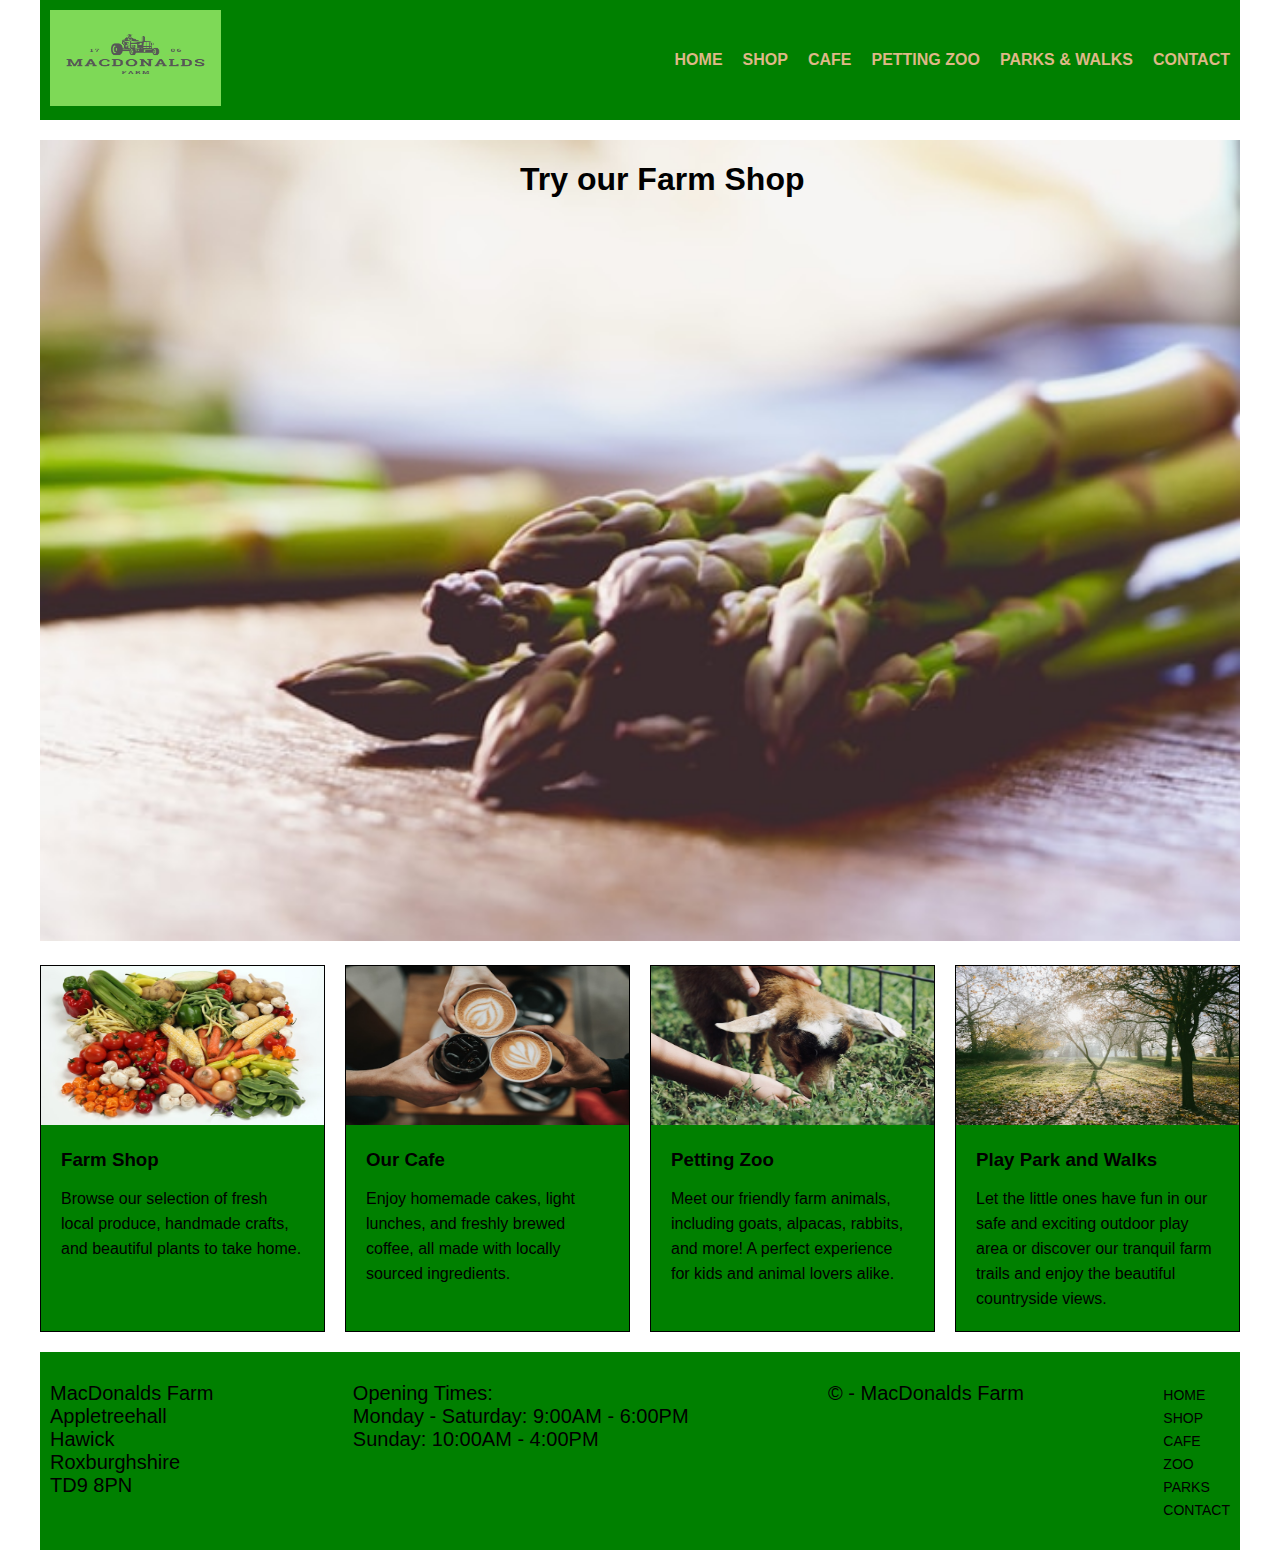
<file: index.html>
<!DOCTYPE html>
<html lang="en">
<head>
    <meta charset="UTF-8">
    <meta name="author" content="Jamie Howell">
    <meta name="description" content="Macdonalds Farm">
    <meta name="viewport" content="width=device-width, initial-scale=1.0">
    <title>MacDonalds Farm</title>
    <link rel="stylesheet" href="css/style.css">
</head>
<body>
    <header>
        <div class="logo">
            <img src="images/macdonalds.png" alt="farm logo">
        </div>
        <nav class="main-nav">
            <ul class="main-ul">
                <li><a href="index.html">HOME</a></li>
                <li><a href="shop.html">SHOP</a></li>
                <li><a href="cafe.html">CAFE</a></li>
                <li><a href="zoo.html">PETTING ZOO</a></li>
                <li><a href="parks.html">PARKS & WALKS</a></li>
                <li><a href="contact.html">CONTACT</a></li>
            </ul>
        </nav>
    </header>
    <main>
        <section class="hero">
            <img src="images/asparagushero.jpg" alt="asparagus">
            <h1>Try our Farm Shop</h1>
        </section>
        <section class="cards">
            <div class="cards-container">
                <div class="card">
                    <img src="images/veg.jpg" alt="vegetables">
                    <div class="card-content">
                        <h3>Farm Shop</h3>
                        <p>Browse our selection of fresh local produce, handmade crafts, and beautiful plants to take home.</p>
                    </div>
                </div>
                <div class="card">
                    <img src="images/coffee.jpg" alt="coffee">
                    <div class="card-content">
                        <h3>Our Cafe</h3>
                        <p>Enjoy homemade cakes, light lunches, and freshly brewed coffee, all made with locally sourced ingredients.</p>
                    </div>
                </div>
                <div class="card">
                    <img src="images/zoo.jpg" alt="petting zoo">
                    <div class="card-content">
                        <h3>Petting Zoo</h3>
                        <p>Meet our friendly farm animals, including goats, alpacas, rabbits, and more! A perfect experience for kids and animal lovers alike.</p>
                    </div>
                </div>
                <div class="card">
                    <img src="images/park.jpg" alt="parkland">
                    <div class="card-content">
                        <h3>Play Park and Walks</h3>
                        <p>Let the little ones have fun in our safe and exciting outdoor play area or discover our tranquil farm trails and enjoy the beautiful 
                            countryside views. </p>
                    </div>
                </div>
            </div>
        </section>
    </main>
    <footer>
        <div class="footer-container">
            <nav class="footer-address">
                <p>MacDonalds Farm</p>
                <ul class="address-ul">
                    <li>Appletreehall</li>
                    <li>Hawick</li>
                    <li>Roxburghshire</li>
                    <li>TD9 8PN</li>
                </ul>
            </nav>
            <nav class="opening-times">
                <p>Opening Times:</p>
                <p>Monday - Saturday: 9:00AM - 6:00PM</p>
                <p>Sunday: 10:00AM - 4:00PM</p>
            </nav>
            <nav>
                <p class="copyright"> &copy; - MacDonalds Farm</p>
            </nav>
            <nav class="footer-nav">
                <ul class="footer-ul">
                    <li><a href="index.html">HOME</a></li>
                    <li><a href="shop.html">SHOP</a></li>
                    <li><a href="cafe.html">CAFE</a></li>
                    <li><a href="zoo.html">ZOO</a></li>
                    <li><a href="parks.html">PARKS</a></li>
                    <li><a href="contact.html">CONTACT</a></li>
                </ul>
            </nav>
        </div>
    </footer>
</body>
</html>
</file>
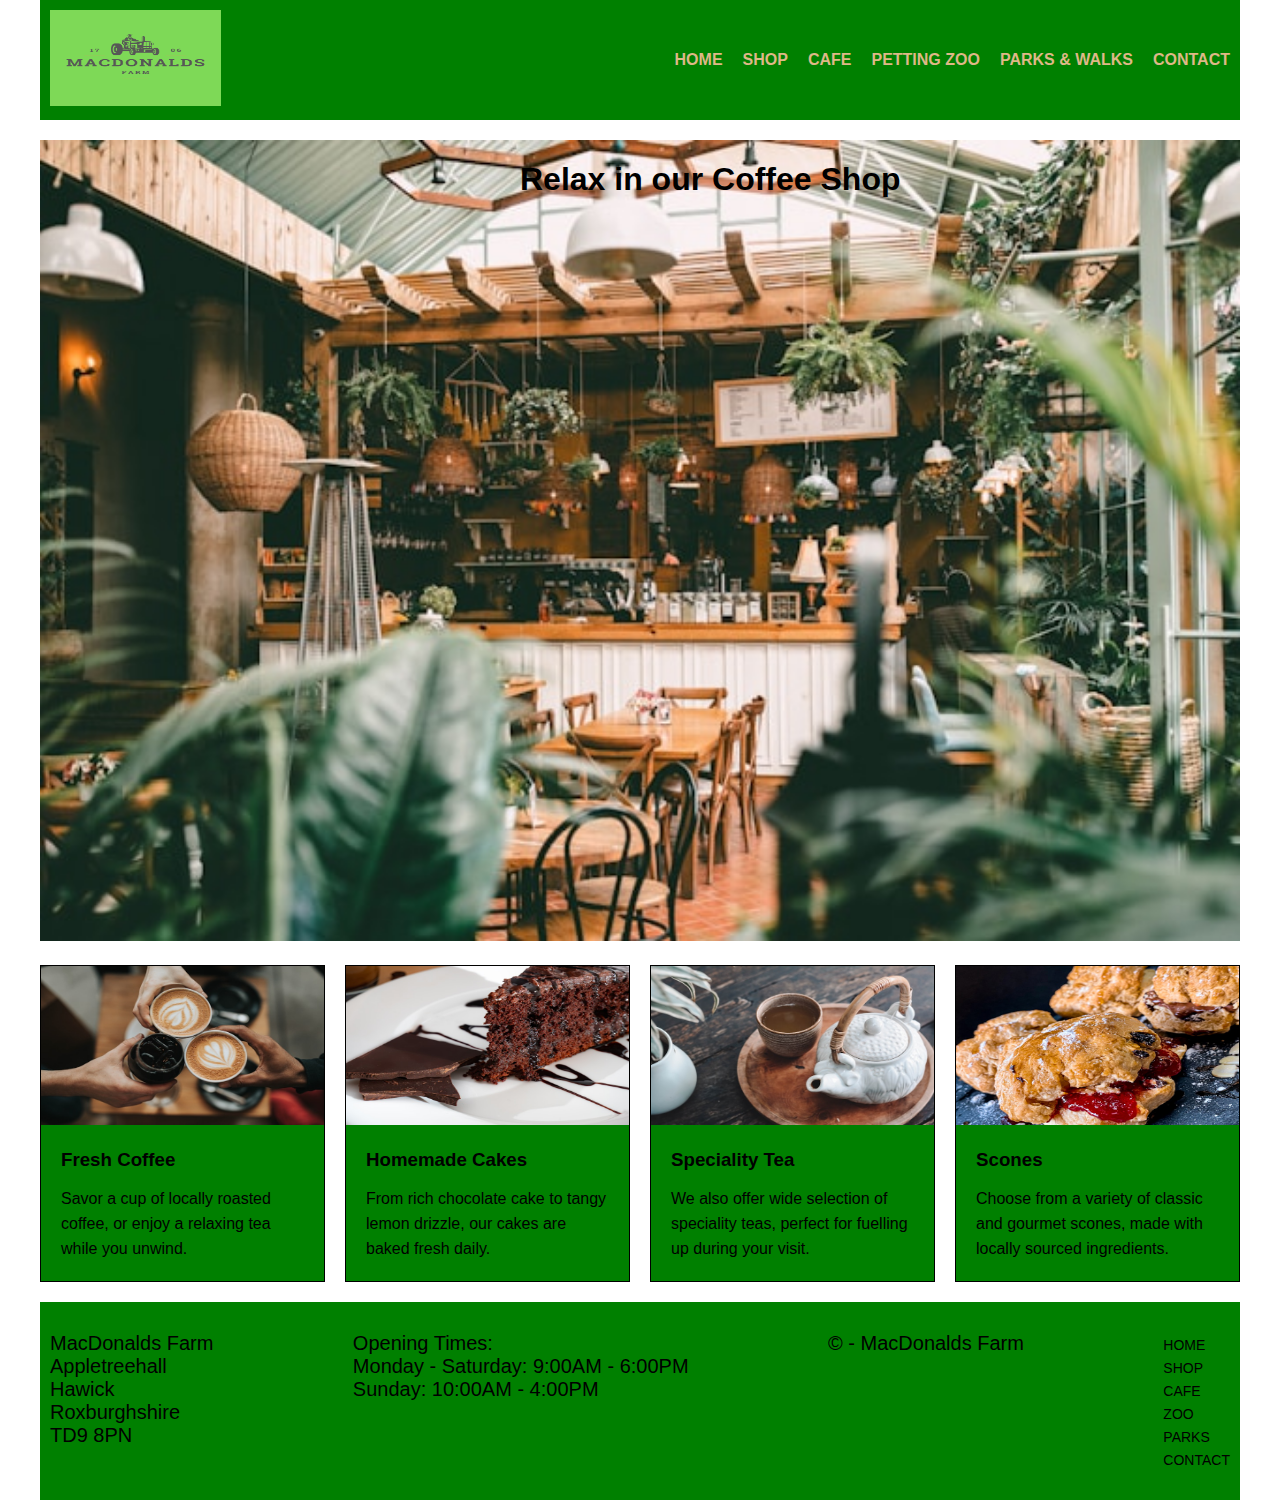
<file: cafe.html>
<!DOCTYPE html>
<html lang="en">
<head>
    <meta charset="UTF-8">
    <meta name="author" content="Jamie Howell">
    <meta name="description" content="Macdonalds Farm">
    <meta name="viewport" content="width=device-width, initial-scale=1.0">
    <title>Cafe</title>
    <link rel="stylesheet" href="css/style.css">
</head>
<body>
    <header>
        <div class="logo">
            <img src="images/macdonalds.png" alt="Company Logo">
        </div>
        <nav class="main-nav">
            <ul class="main-ul">
                <li><a href="index.html">HOME</a></li>
                <li><a href="shop.html">SHOP</a></li>
                <li><a href="cafe.html">CAFE</a></li>
                <li><a href="zoo.html">PETTING ZOO</a></li>
                <li><a href="parks.html">PARKS & WALKS</a></li>
                <li><a href="contact.html">CONTACT</a></li>
            </ul>
        </nav>
    </header>
    <main>
        <section class="hero">
            <img src="images/cafe.jpg" alt="coffee shop">
            <h1>Relax in our Coffee Shop</h1>
        </section>
        <section class="cards">
            <div class="cards-container">
                <div class="card">
                    <img src="images/coffee.jpg" alt="coffee">
                    <div class="card-content">
                        <h3>Fresh Coffee</h3>
                        <p>Savor a cup of locally roasted coffee, or enjoy a relaxing tea while you unwind. </p>
                    </div>
                </div>
                <div class="card">
                    <img src="images/cake.jpg" alt="cake">
                    <div class="card-content">
                        <h3>Homemade Cakes</h3>
                        <p>From rich chocolate cake to tangy lemon drizzle, our cakes are baked fresh daily.</p>
                    </div>
                </div>
                <div class="card">
                    <img src="images/tea.jpg" alt="tea">
                    <div class="card-content">
                        <h3>Speciality Tea</h3>
                        <p>We also offer wide selection of speciality teas, perfect for fuelling up during your visit.</p>
                    </div>
                </div>
                <div class="card">
                    <img src="images/scones.jpg" alt="scones">
                    <div class="card-content">
                        <h3>Scones</h3>
                        <p>Choose from a variety of classic and gourmet scones, made with locally sourced ingredients. </p>
                    </div>
                </div>
            </div>
        </section>
    </main>
    <footer>
        <div class="footer-container">
            <nav class="footer-address">
                <p>MacDonalds Farm</p>
                <ul class="address-ul">
                    <li>Appletreehall</li>
                    <li>Hawick</li>
                    <li>Roxburghshire</li>
                    <li>TD9 8PN</li>
                </ul>
            </nav>
            <nav class="opening-times">
                <p>Opening Times:</p>
                <p>Monday - Saturday: 9:00AM - 6:00PM</p>
                <p>Sunday: 10:00AM - 4:00PM</p>
            </nav>
            <nav>
                <p class="copyright"> &copy; - MacDonalds Farm</p>
            </nav>
            <nav class="footer-nav">
                <ul class="footer-ul">
                    <li><a href="index.html">HOME</a></li>
                    <li><a href="shop.html">SHOP</a></li>
                    <li><a href="cafe.html">CAFE</a></li>
                    <li><a href="zoo.html">ZOO</a></li>
                    <li><a href="parks.html">PARKS</a></li>
                    <li><a href="contact.html">CONTACT</a></li>
                </ul>
            </nav>
        </div>
    </footer>
</body>
</html>
</file>
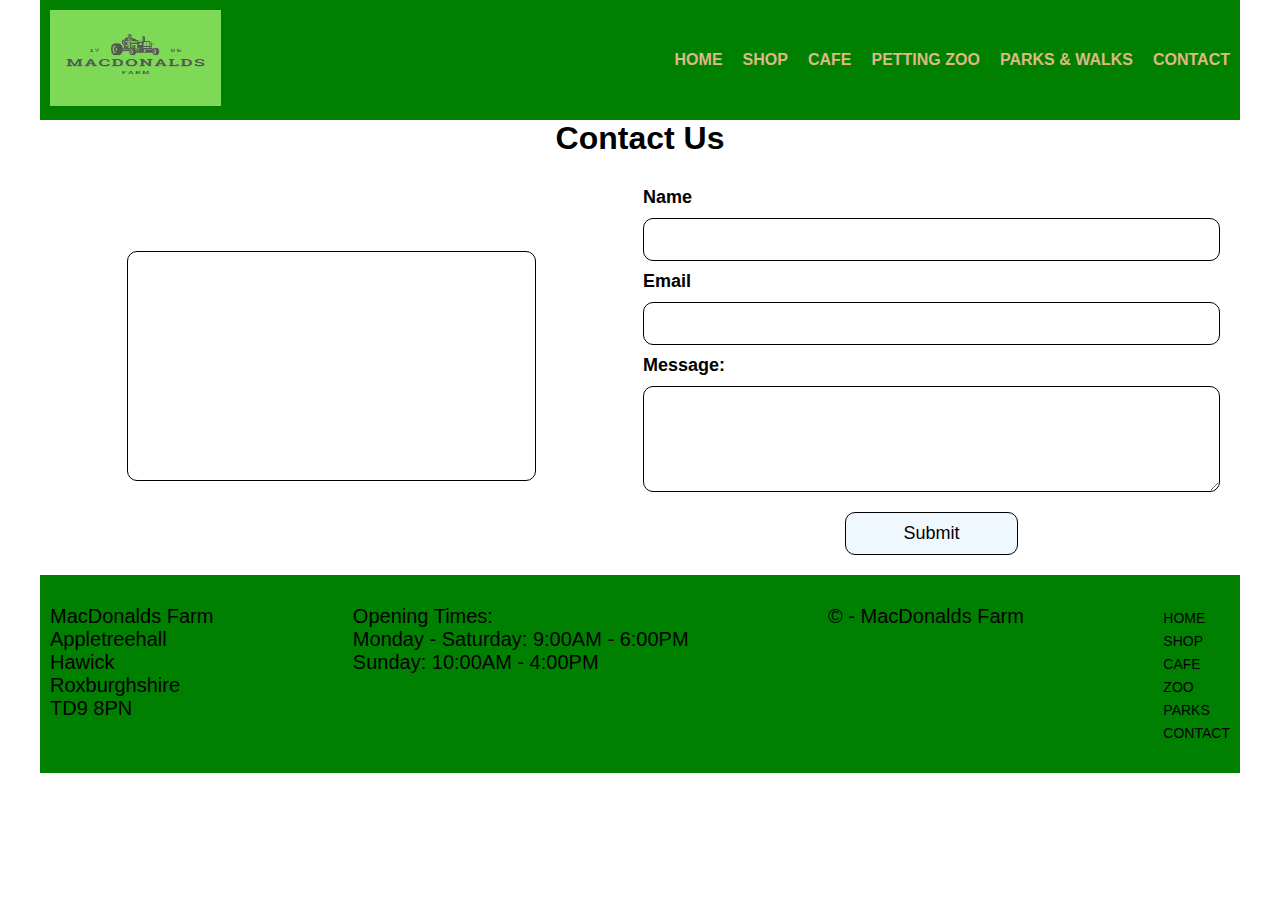
<file: contact.html>
<!DOCTYPE html>
<html lang="en">
<head>
    <meta charset="UTF-8">
    <meta name="author" content="Jamie Howell">
    <meta name="description" content="Macdonalds Farm">
    <meta name="viewport" content="width=device-width, initial-scale=1.0">
    <title>Contact</title>
    <link rel="stylesheet" href="css/style.css">
</head>
<body>
    <header>
        <div class="logo">
            <img src="images/macdonalds.png" alt="Company Logo">
        </div>
        <nav class="main-nav">
            <ul class="main-ul">
                <li><a href="index.html">HOME</a></li>
                <li><a href="shop.html">SHOP</a></li>
                <li><a href="cafe.html">CAFE</a></li>
                <li><a href="zoo.html">PETTING ZOO</a></li>
                <li><a href="parks.html">PARKS & WALKS</a></li>
                <li><a href="contact.html">CONTACT</a></li>
            </ul>
        </nav>
    </header>
    <main>
        <div>
            <h1 class="contact-header">Contact Us</h1>
        </div>
        <div class="contact">
            <div class="map">
                <iframe src="https://www.google.com/maps/embed?pb=!1m14!1m8!1m3!1d36201.96778941472!2d-2.7835911!3d55.4518055!3m2!1i1024!2i768!4f13.1!3m3!1m2!1s0x487d7e0f8e381c99%3A0xe6b0a0b8cf913114!2sAppletreehall%2C%20Hawick%20TD9%208PN!5e0!3m2!1sen!2suk!4v1742647991608!5m2!1sen!2suk" allowfullscreen="" loading="lazy" referrerpolicy="no-referrer-when-downgrade"></iframe>
            </div>
            <form>
                <label for="name">Name</label>
                <input type="text" id="name" required>
                <label for="email">Email</label>
                <input type="email" id="email" required>
                <label for="message">Message:</label>
                <textarea id="message" rows="4" cols="50" required></textarea>
                <input type="submit" value="Submit">
            </form>
        </div>
    </main>
<footer>
        <div class="footer-container">
            <nav class="footer-address">
                <p>MacDonalds Farm</p>
                <ul class="address-ul">
                    <li>Appletreehall</li>
                    <li>Hawick</li>
                    <li>Roxburghshire</li>
                    <li>TD9 8PN</li>
                </ul>
            </nav>
            <nav class="opening-times">
                <p>Opening Times:</p>
                <p>Monday - Saturday: 9:00AM - 6:00PM</p>
                <p>Sunday: 10:00AM - 4:00PM</p>
            </nav>
            <nav>
                <p class="copyright"> &copy; - MacDonalds Farm</p>
            </nav>
            <nav class="footer-nav">
                <ul class="footer-ul">
                    <li><a href="index.html">HOME</a></li>
                    <li><a href="shop.html">SHOP</a></li>
                    <li><a href="cafe.html">CAFE</a></li>
                    <li><a href="zoo.html">ZOO</a></li>
                    <li><a href="parks.html">PARKS</a></li>
                    <li><a href="contact.html">CONTACT</a></li>
                </ul>
            </nav>
        </div>
    </footer>
</body>
</html>
</file>
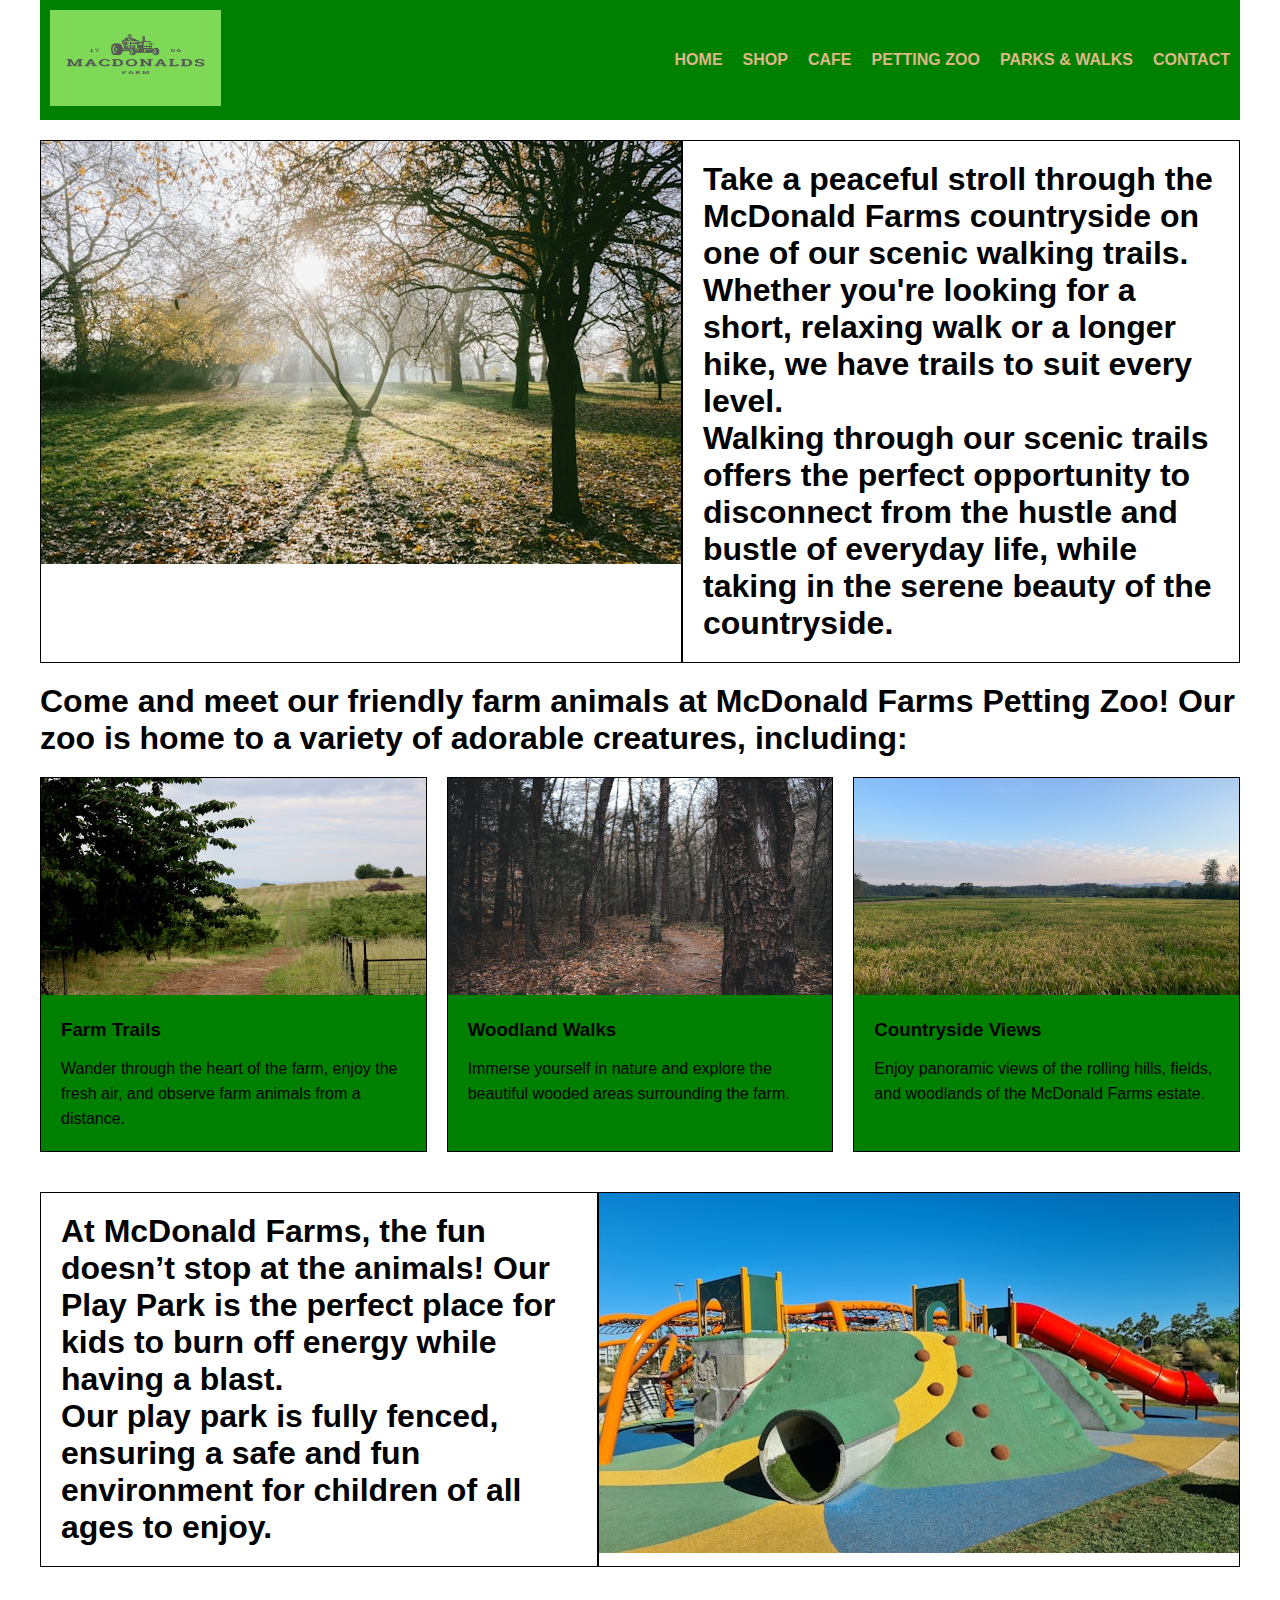
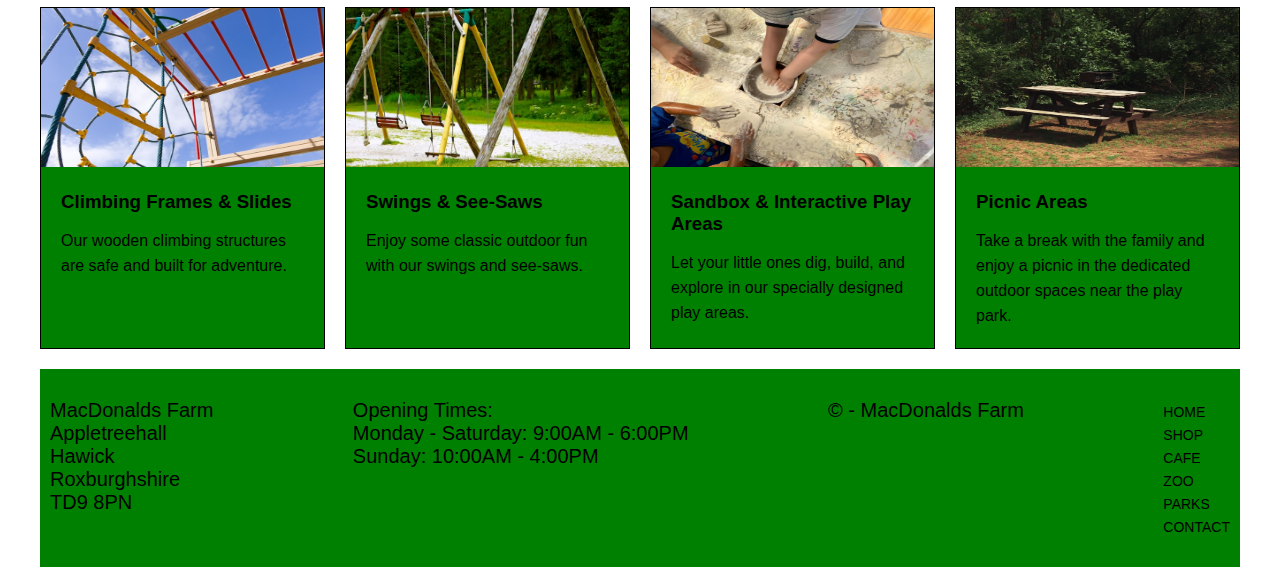
<file: parks.html>
<!DOCTYPE html>
<html lang="en">
<head>
    <meta charset="UTF-8">
    <meta name="author" content="Jamie Howell">
    <meta name="description" content="Macdonalds Farm">
    <meta name="viewport" content="width=device-width, initial-scale=1.0">
    <title>Parks</title>
    <link rel="stylesheet" href="css/style.css">
</head>
<body>
    <header>
        <div class="logo">
            <img src="images/macdonalds.png" alt="Company Logo">
        </div>
        <nav class="main-nav">
            <ul class="main-ul">
                <li><a href="index.html">HOME</a></li>
                <li><a href="shop.html">SHOP</a></li>
                <li><a href="cafe.html">CAFE</a></li>
                <li><a href="zoo.html">PETTING ZOO</a></li>
                <li><a href="parks.html">PARKS & WALKS</a></li>
                <li><a href="contact.html">CONTACT</a></li>
            </ul>
        </nav>
    </header>
    <main>
        <section class="banner">
            <div class="banner-image">
                <img src="images/park.jpg" alt="Boy feeding an animal">
            </div>
            <div class="banner-content">
                <h1>Take a peaceful stroll through the McDonald Farms countryside on one of 
                    our scenic walking trails. Whether you're looking for a short, relaxing walk 
                    or a longer hike, we have trails to suit every level.</h1>
                <h1>Walking through our scenic trails offers the perfect opportunity to 
                    disconnect from the hustle and bustle of everyday life, while taking in the 
                    serene beauty of the countryside.</h1>
            </div>           
        </section>
        <section>
            <h1>Come and meet our friendly farm animals at McDonald Farms Petting Zoo! Our zoo is home to a variety of adorable creatures, including:</h1>
        </section>
        <section class="cards">
            <div class="cards-container">
                <div class="three-card">
                    <img src="images/farmtrail.jpg" alt="Farm Trail">
                    <div class="card-content">
                        <h3>Farm Trails</h3>
                        <p>Wander through the heart of the farm, enjoy the fresh air, and observe farm animals from a distance.</p>
                    </div>
                </div>
                <div class="three-card">
                    <img src="images/woodlandwalk.jpg" alt="Woodland Walks">
                    <div class="card-content">
                        <h3>Woodland Walks</h3>
                        <p> Immerse yourself in nature and explore the beautiful wooded areas surrounding the farm.</p>
                    </div>
                </div>
                <div class="three-card">
                    <img src="images/countryside.jpg" alt="Countryside Views">
                    <div class="card-content">
                        <h3>Countryside Views</h3>
                        <p>Enjoy panoramic views of the rolling hills, fields, and woodlands of the McDonald Farms estate. </p>
                    </div>
                </div>

            </div>
        </section>
        <section class="banner">
            <div class="banner-content">
                <h1>At McDonald Farms, the fun doesn’t stop at the animals! Our Play Park is 
                    the perfect place for kids to burn off energy while having a blast.</h1>
                <h1>Our play park is fully fenced, ensuring a safe and fun environment for 
                    children of all ages to enjoy.</h1>
            </div> 
            <div class="banner-image">
                <img src="images/playpark.jpg" alt="Boy feeding an animal">
            </div>           
        </section>
        <section class="cards">
            <div class="cards-container">
                <div class="card">
                    <img src="images/climbing.jpg" alt="Climbing Frame">
                    <div class="card-content">
                        <h3>Climbing Frames & Slides</h3>
                        <p>Our wooden climbing structures are safe and built for adventure. </p>
                    </div>
                </div>
                <div class="card">
                    <img src="images/swings.jpg" alt="Swings">
                    <div class="card-content">
                        <h3>Swings & See-Saws</h3>
                        <p>Enjoy some classic outdoor fun with our swings and see-saws. </p>
                    </div>
                </div>
                <div class="card">
                    <img src="images/sand.jpg" alt="Sand Pit">
                    <div class="card-content">
                        <h3>Sandbox & Interactive Play Areas</h3>
                        <p>Let your little ones dig, build, and explore in our specially designed play areas. </p>
                    </div>
                </div>
                <div class="card">
                    <img src="images/picnic.jpg" alt="Picnic Areas">
                    <div class="card-content">
                        <h3>Picnic Areas</h3>
                        <p>Take a break with the family and enjoy a picnic in the dedicated outdoor spaces near the play park. </p>
                    </div>
                </div>
            </div>
        </section>
    </main>
    <footer>
        <div class="footer-container">
            <nav class="footer-address">
                <p>MacDonalds Farm</p>
                <ul class="address-ul">
                    <li>Appletreehall</li>
                    <li>Hawick</li>
                    <li>Roxburghshire</li>
                    <li>TD9 8PN</li>
                </ul>
            </nav>
            <nav class="opening-times">
                <p>Opening Times:</p>
                <p>Monday - Saturday: 9:00AM - 6:00PM</p>
                <p>Sunday: 10:00AM - 4:00PM</p>
            </nav>
            <nav>
                <p class="copyright"> &copy; - MacDonalds Farm</p>
            </nav>
            <nav class="footer-nav">
                <ul class="footer-ul">
                    <li><a href="index.html">HOME</a></li>
                    <li><a href="shop.html">SHOP</a></li>
                    <li><a href="cafe.html">CAFE</a></li>
                    <li><a href="zoo.html">ZOO</a></li>
                    <li><a href="parks.html">PARKS</a></li>
                    <li><a href="contact.html">CONTACT</a></li>
                </ul>
            </nav>
        </div>
    </footer>
</body>
</html>
</file>
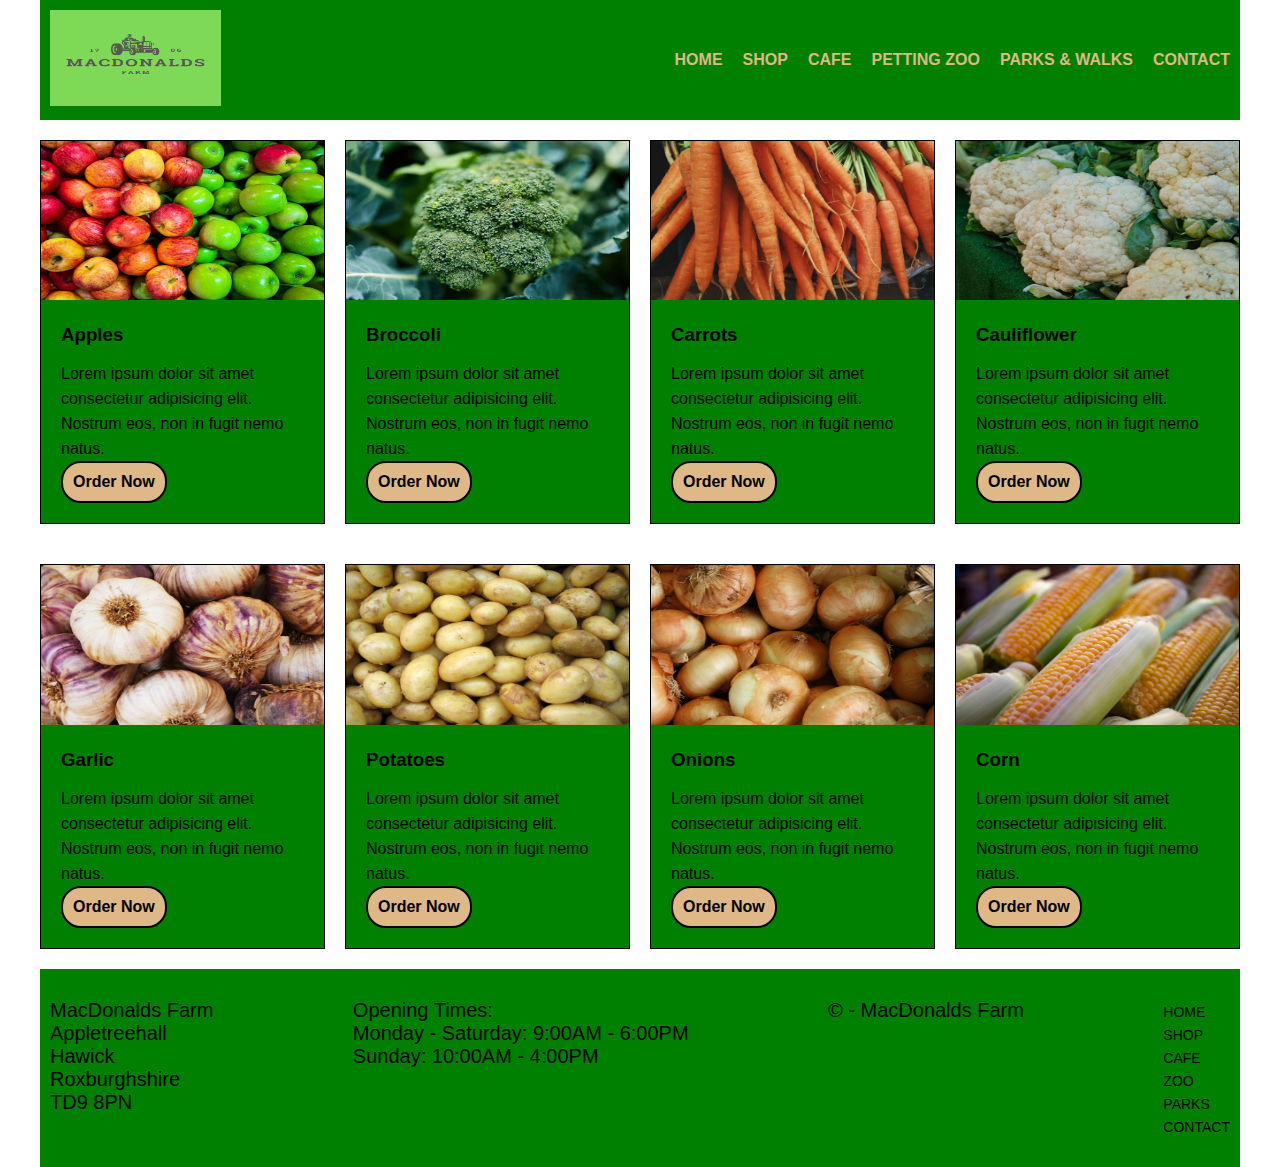
<file: shop.html>
<!DOCTYPE html>
<html lang="en">
<head>
    <meta charset="UTF-8">
    <meta name="author" content="Jamie Howell">
    <meta name="description" content="Macdonalds Farm">
    <meta name="viewport" content="width=device-width, initial-scale=1.0">
    <title>MacDonalds Farm Shop</title>
    <link rel="stylesheet" href="css/style.css">
</head>
<body>
    <header>
        <div class="logo">
            <img src="images/macdonalds.png" alt="Company Logo">
        </div>
        <nav class="main-nav">
            <ul class="main-ul">
                <li><a href="index.html">HOME</a></li>
                <li><a href="shop.html">SHOP</a></li>
                <li><a href="cafe.html">CAFE</a></li>
                <li><a href="zoo.html">PETTING ZOO</a></li>
                <li><a href="parks.html">PARKS & WALKS</a></li>
                <li><a href="contact.html">CONTACT</a></li>
            </ul>
        </nav>
    </header>
    <main>
        <section class="cards">
            <div class="cards-container">
                <div class="card">
                    <img src="images/apples.jpg" alt="apples">
                    <div class="card-content">
                        <h3>Apples</h3>
                        <p>Lorem ipsum dolor sit amet consectetur adipisicing elit. Nostrum eos, non in fugit nemo natus.</p>
                        <button>Order Now</button>
                    </div>
                </div>
                <div class="card">
                    <img src="images/broccoli.jpg" alt="broccoli">
                    <div class="card-content">
                        <h3>Broccoli</h3>
                        <p>Lorem ipsum dolor sit amet consectetur adipisicing elit. Nostrum eos, non in fugit nemo natus.</p>
                        <button>Order Now</button>
                    </div>
                </div>
                <div class="card">
                    <img src="images/carrots.jpg" alt="carrots">
                    <div class="card-content">
                        <h3>Carrots</h3>
                        <p>Lorem ipsum dolor sit amet consectetur adipisicing elit. Nostrum eos, non in fugit nemo natus.</p>
                        <button>Order Now</button>
                    </div>
                </div>
                <div class="card">
                    <img src="images/cauliflower.jpg" alt="cauliflower">
                    <div class="card-content">
                        <h3>Cauliflower</h3>
                        <p>Lorem ipsum dolor sit amet consectetur adipisicing elit. Nostrum eos, non in fugit nemo natus.</p>
                        <button>Order Now</button>
                    </div>
                </div>
            </div>
        </section>
        <section class="cards">
            <div class="cards-container">
                <div class="card">
                    <img src="images/garlic.jpg" alt="garlic">
                    <div class="card-content">
                        <h3>Garlic</h3>
                        <p>Lorem ipsum dolor sit amet consectetur adipisicing elit. Nostrum eos, non in fugit nemo natus.</p>
                        <button>Order Now</button>
                    </div>
                </div>
                <div class="card">
                    <img src="images/potatoes.jpg" alt="potatoes">
                    <div class="card-content">
                        <h3>Potatoes</h3>
                        <p>Lorem ipsum dolor sit amet consectetur adipisicing elit. Nostrum eos, non in fugit nemo natus.</p>
                        <button>Order Now</button>
                    </div>
                </div>
                <div class="card">
                    <img src="images/onions.jpg" alt="onions">
                    <div class="card-content">
                        <h3>Onions</h3>
                        <p>Lorem ipsum dolor sit amet consectetur adipisicing elit. Nostrum eos, non in fugit nemo natus.</p>
                        <button>Order Now</button>
                    </div>
                </div>
                <div class="card">
                    <img src="images/corn.jpg" alt="corn on the cob">
                    <div class="card-content">
                        <h3>Corn</h3>
                        <p>Lorem ipsum dolor sit amet consectetur adipisicing elit. Nostrum eos, non in fugit nemo natus.</p>
                        <button>Order Now</button>
                    </div>
                </div>
            </div>
        </section>
    </main>
    <footer>
        <div class="footer-container">
            <nav class="footer-address">
                <p>MacDonalds Farm</p>
                <ul class="address-ul">
                    <li>Appletreehall</li>
                    <li>Hawick</li>
                    <li>Roxburghshire</li>
                    <li>TD9 8PN</li>
                </ul>
            </nav>
            <nav class="opening-times">
                <p>Opening Times:</p>
                <p>Monday - Saturday: 9:00AM - 6:00PM</p>
                <p>Sunday: 10:00AM - 4:00PM</p>
            </nav>
            <nav>
                <p class="copyright"> &copy; - MacDonalds Farm</p>
            </nav>
            <nav class="footer-nav">
                <ul class="footer-ul">
                    <li><a href="index.html">HOME</a></li>
                    <li><a href="shop.html">SHOP</a></li>
                    <li><a href="cafe.html">CAFE</a></li>
                    <li><a href="zoo.html">ZOO</a></li>
                    <li><a href="parks.html">PARKS</a></li>
                    <li><a href="contact.html">CONTACT</a></li>
                </ul>
            </nav>
        </div>
    </footer>
</body>
</html>
</file>
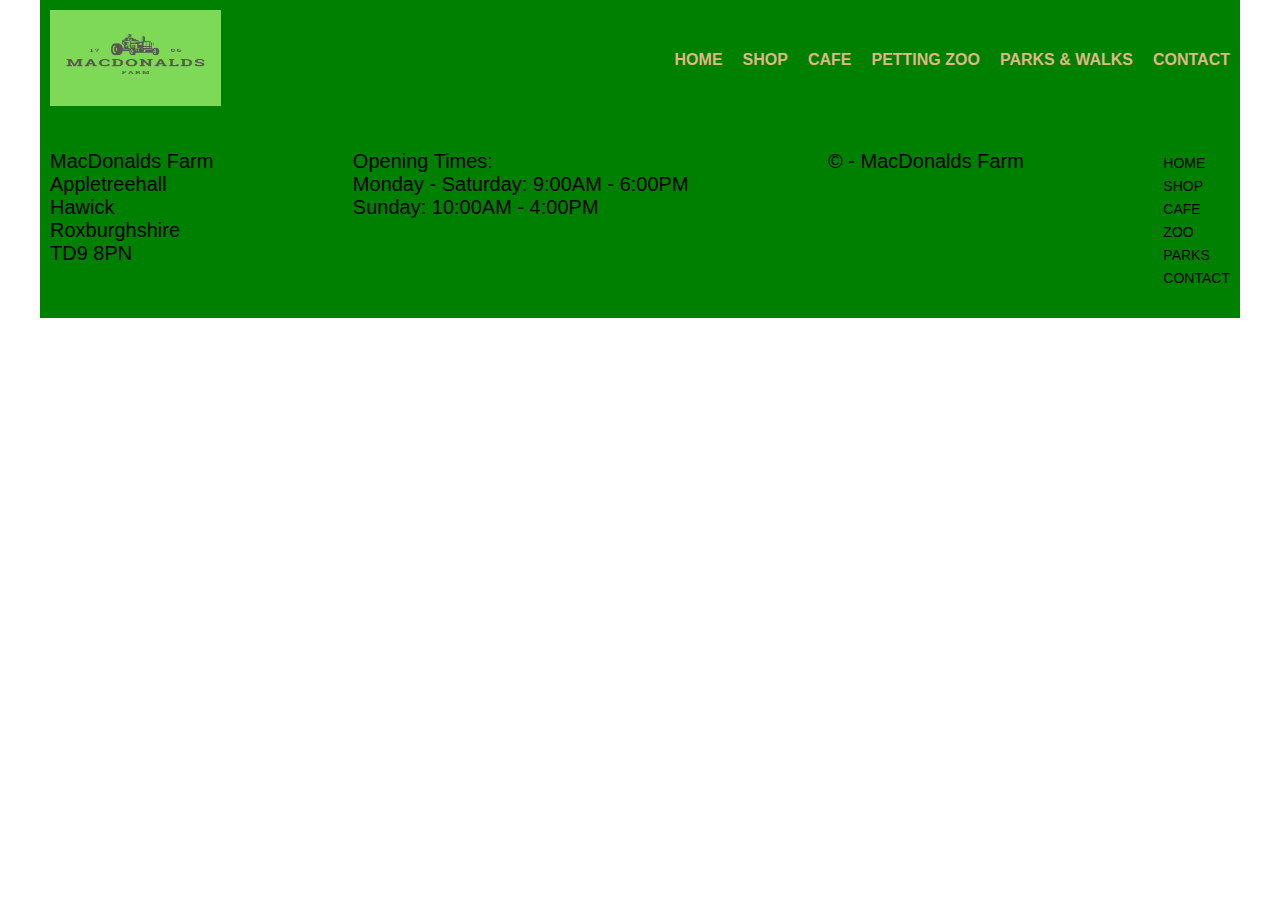
<file: template.html>
<!DOCTYPE html>
<html lang="en">
<head>
    <meta charset="UTF-8">
    <meta name="author" content="Jamie Howell">
    <meta name="description" content="Macdonalds Farm">
    <meta name="viewport" content="width=device-width, initial-scale=1.0">
    <title>Document</title>
    <link rel="stylesheet" href="css/style.css">
</head>
<body>
    <header>
        <div class="logo">
            <img src="images/macdonalds.png" alt="Company Logo">
        </div>
        <nav class="main-nav">
            <ul class="main-ul">
                <li><a href="index.html">HOME</a></li>
                <li><a href="shop.html">SHOP</a></li>
                <li><a href="cafe.html">CAFE</a></li>
                <li><a href="zoo.html">PETTING ZOO</a></li>
                <li><a href="parks.html">PARKS & WALKS</a></li>
                <li><a href="contact.html">CONTACT</a></li>
            </ul>
        </nav>
    </header>
    <main>

    </main>
    <footer>
        <div class="footer-container">
            <nav class="footer-address">
                <p>MacDonalds Farm</p>
                <ul class="address-ul">
                    <li>Appletreehall</li>
                    <li>Hawick</li>
                    <li>Roxburghshire</li>
                    <li>TD9 8PN</li>
                </ul>
            </nav>
            <nav class="opening-times">
                <p>Opening Times:</p>
                <p>Monday - Saturday: 9:00AM - 6:00PM</p>
                <p>Sunday: 10:00AM - 4:00PM</p>
            </nav>
            <nav>
                <p class="copyright"> &copy; - MacDonalds Farm</p>
            </nav>
            <nav class="footer-nav">
                <ul class="footer-ul">
                    <li><a href="index.html">HOME</a></li>
                    <li><a href="shop.html">SHOP</a></li>
                    <li><a href="cafe.html">CAFE</a></li>
                    <li><a href="zoo.html">ZOO</a></li>
                    <li><a href="parks.html">PARKS</a></li>
                    <li><a href="contact.html">CONTACT</a></li>
                </ul>
            </nav>
        </div>
    </footer>
</body>
</html>
</file>
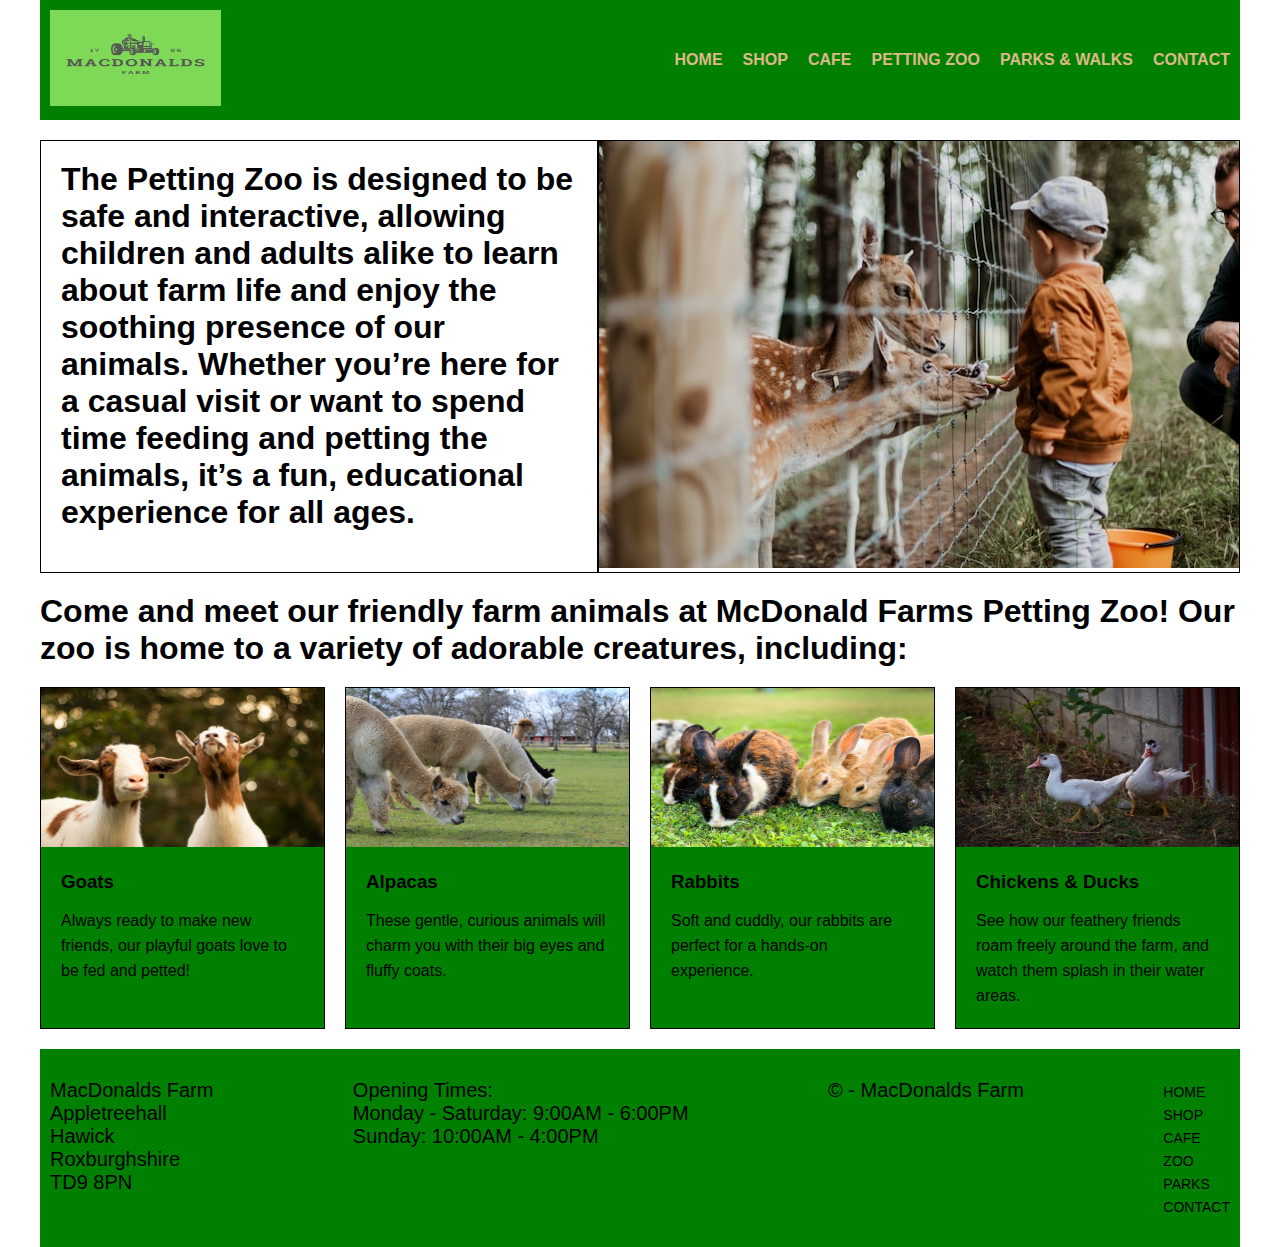
<file: zoo.html>
<!DOCTYPE html>
<html lang="en">
<head>
    <meta charset="UTF-8">
    <meta name="author" content="Jamie Howell">
    <meta name="description" content="Macdonalds Farm">
    <meta name="viewport" content="width=device-width, initial-scale=1.0">
    <title>Zoo</title>
    <link rel="stylesheet" href="css/style.css">
</head>
<body>
    <header>
        <div class="logo">
            <img src="images/macdonalds.png" alt="Company Logo">
        </div>
        <nav class="main-nav">
            <ul class="main-ul">
                <li><a href="index.html">HOME</a></li>
                <li><a href="shop.html">SHOP</a></li>
                <li><a href="cafe.html">CAFE</a></li>
                <li><a href="zoo.html">PETTING ZOO</a></li>
                <li><a href="parks.html">PARKS & WALKS</a></li>
                <li><a href="contact.html">CONTACT</a></li>
            </ul>
        </nav>
    </header>
    <main>
        <section class="banner">
            <div class="banner-content">
                <h1>The Petting Zoo is designed to be safe and interactive, allowing children and 
                    adults alike to learn about farm life and enjoy the soothing presence of our 
                    animals. Whether you’re here for a casual visit or want to spend time 
                    feeding and petting the animals, it’s a fun, educational experience for all 
                    ages.</h1>
            </div> 
            <div class="banner-image">
                <img src="images/petting.jpg" alt="Boy feeding an animal">
            </div>           
        </section>
        <section>
            <h1>Come and meet our friendly farm animals at McDonald Farms Petting Zoo! Our zoo is home to a variety of adorable creatures, including:</h1>
        </section>
        <section class="cards">
            <div class="cards-container">
                <div class="card">
                    <img src="images/goats.jpg" alt="Goats">
                    <div class="card-content">
                        <h3>Goats</h3>
                        <p>Always ready to make new friends, our playful goats love to be fed and petted! </p>
                    </div>
                </div>
                <div class="card">
                    <img src="images/alpacas.jpg" alt="Alpacas">
                    <div class="card-content">
                        <h3>Alpacas</h3>
                        <p>These gentle, curious animals will charm you with their big eyes and fluffy coats. </p>
                    </div>
                </div>
                <div class="card">
                    <img src="images/rabbits.jpg" alt="Rabbits">
                    <div class="card-content">
                        <h3>Rabbits</h3>
                        <p>Soft and cuddly, our rabbits are perfect for a hands-on experience. </p>
                    </div>
                </div>
                <div class="card">
                    <img src="images/ducks.jpg" alt="Chickens and Ducks">
                    <div class="card-content">
                        <h3>Chickens & Ducks</h3>
                        <p>See how our feathery friends roam freely around the farm, and watch them splash in their water areas. </p>
                    </div>
                </div>
            </div>
        </section>
    </main>
    <footer>
        <div class="footer-container">
            <nav class="footer-address">
                <p>MacDonalds Farm</p>
                <ul class="address-ul">
                    <li>Appletreehall</li>
                    <li>Hawick</li>
                    <li>Roxburghshire</li>
                    <li>TD9 8PN</li>
                </ul>
            </nav>
            <nav class="opening-times">
                <p>Opening Times:</p>
                <p>Monday - Saturday: 9:00AM - 6:00PM</p>
                <p>Sunday: 10:00AM - 4:00PM</p>
            </nav>
            <nav>
                <p class="copyright"> &copy; - MacDonalds Farm</p>
            </nav>
            <nav class="footer-nav">
                <ul class="footer-ul">
                    <li><a href="index.html">HOME</a></li>
                    <li><a href="shop.html">SHOP</a></li>
                    <li><a href="cafe.html">CAFE</a></li>
                    <li><a href="zoo.html">ZOO</a></li>
                    <li><a href="parks.html">PARKS</a></li>
                    <li><a href="contact.html">CONTACT</a></li>
                </ul>
            </nav>
        </div>
    </footer>
</body>
</html>
</file>
<file: css/style.css>
* {
    margin: 0;
    padding: 0;
    border: 0;
    box-sizing: border-box;
}

body {
    width: 1200px;
    max-width: 100%;
    margin: auto;
    font-family: Arial, Helvetica, sans-serif;
}

header {
    display: flex;
    flex-direction: row;
    padding: 10px;
    background-color: green;
}

.logo {
    width: 200px;
}

.logo img {
    width: 100%;
    aspect-ratio: 16/9;
}

.main-nav {
    display: flex;
    align-items: center;
    width: 100%;
    justify-content: flex-end;
}

.main-ul {
    display: flex;
    gap: 20px;
}

.main-ul li {
    list-style-type: none;
}

.main-ul a {
    text-decoration: none;
    color: burlywood;
    font-size: 16px;
    font-weight: bold;
    padding-bottom: 10px;
}

.main-ul a:hover {
    border-bottom: 4px solid burlywood;
}

footer {
    background-color: green;
    padding: 20px 0;
    color: black;
    font-size: 20px;
}

.footer-container{
    width: 1200px;
    margin: auto;
    display: flex;
    justify-content: space-between;
    padding: 10px;
}

.address-ul {
    list-style-type: none;
    padding-bottom: 0px;
}

.copyright {
    text-align: center;
}

.footer-ul li {
    list-style-type: none;
}

.footer-ul a {
    text-decoration: none;
    color: black;
    font-size: 14px;
    padding-bottom: 10px;
}


.contact-header {
    text-align: center;
}

.contact {
    display: flex;
    flex-direction: row;
}

.contact .map, .contact form {
    width: 100%;
}

form {
    display: flex;
    flex-direction: column;
    padding: 20px;
}

form label {
    font-size: 18px;
    font-weight: bold;
    padding: 10px 0;
}

form input, form textarea {
    border: 1px solid black;
    padding: 10px 5px;
    font-size: 18px;
    border-radius: 10px;
}

form input[type=submit] {
    margin: 20px auto 0 auto;
    width: 30%;
    border-radius: 10px;
    background-color: aliceblue;
}

.map {
    display: flex;
    justify-content: center;
    align-items: center;
}

.map iframe {
    width: 70%;
    aspect-ratio: 16/9;
    border: 1px solid black;
    border-radius: 10px;
}

/*Main Section */

.hero {
    width: 1200px;
    margin: auto;
    position: relative;
}


.hero img {
    width: 100%;
    padding-top: 20px;
}

.hero h1 
{
    position: absolute;
    top: 5%;
    left: 40%;
}

.cards {
    width: 1200px;
    margin: auto;
    padding: 20px 0 20px 0;
}


.cards-container {
    display: flex;
    flex-direction: row;
    gap: 20px;
}

.card {
    width: 285px;
    background-color: green;
    border: 1px solid black;
}

.three-card {
    width: 400px;
    background-color: green;
    border: 1px solid black;
}

.card img, .three-card img {
    width: 100%;
    aspect-ratio: 16/9;
}

.card-content {
    padding: 20px;
}

.card-content h3 {
    padding-bottom: 15px;
}

.card-content p {
    line-height: 25px;
}

.card-content button {
    background-color: burlywood;
    padding: 10px;
    border: 2px solid black;
    border-radius: 20px;
    font-weight: bold;
    font-size: 16px;
    color: black;

    
}

.card-content button a {
    text-decoration: none;
}

.card-content button:hover {
    background-color: aliceblue;
}

/*Zoo Section */

.banner {
    width: 1200px;
    margin: auto;
    padding: 20px 0 20px 0;
    display: flex;
    flex-direction: row;
}

.banner-image 
{
    border: 1px solid black;
}

.banner-content {
    border: 1px solid black;
    padding: 20px;
    }
</file>
